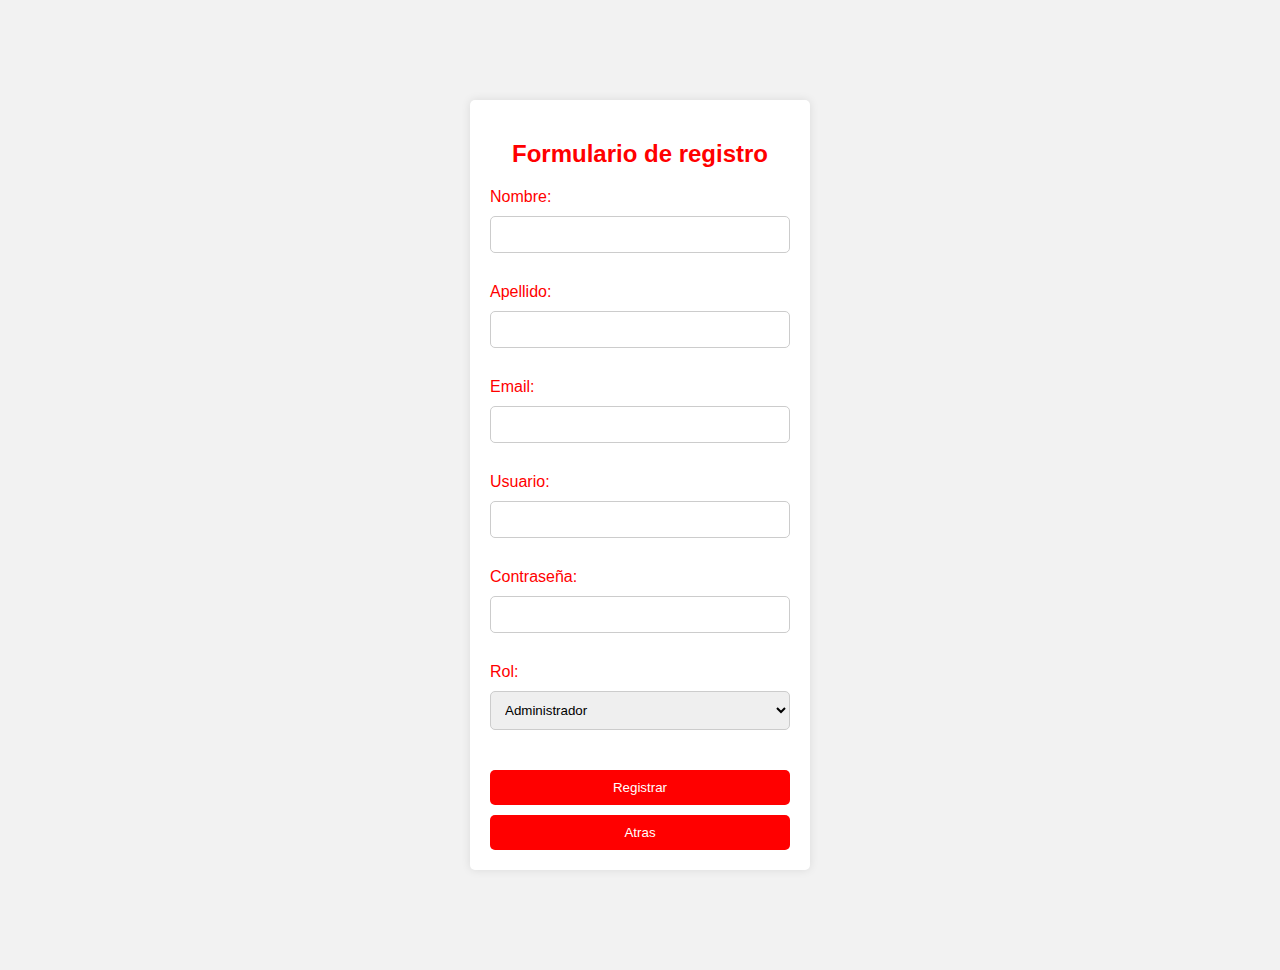
<file: Gestor/gestor de tareas/APP/templates/Registrarme.html>
<!DOCTYPE html>
<html lang="es">
<head>
    <meta charset="UTF-8">
    <meta name="viewport" content="width=device-width, initial-scale=1.0">
    <!-- <link rel="stylesheet" href="{{url_for('static',filename='css/estilos.css')}}"> -->
    <link rel="stylesheet" href="../static/css/registro.css">
    <title>Formulario de Registro</title>
</head>
<body>
    <div class="container">
        <center><h2>Formulario de registro</h2></center>
        <form action="/Registrarse" method="POST">
            <div class="form-group">
                <label for="nombre">Nombre:</label>
                <input type="text" id="nombre" name="nombre" required>
            </div>
            <div class="form-group">
                <label for="apellido">Apellido:</label>
                <input type="text" id="apellido" name="apellido" required>
            </div>
            <div class="form-group">
                <label for="email">Email:</label>
                <input type="email" id="email" name="email" required>
            </div>
            <div class="form-group">
                <label for="usuario">Usuario:</label>
                <input type="text" id="usuario" name="usuario" required>
            </div>
            <div class="form-group">
                <label for="contraseña">Contraseña:</label>
                <input type="password" id="contraseña" name="contraseña" required>
            </div>
            <div class="form-group">
                <label for="rol">Rol:</label>
                <select id="rol" name="rol" required>
                    <option value="admin">Administrador</option>
                    <option value="usuario">Usuario</option>
                </select>
            </div>
            <button type="submit" id="btnRegistrarU">Registrar</button>
            <center><button><a href="/">Atras</a></button></center>
        </form>
    </div>
</body>
</html>
</file>
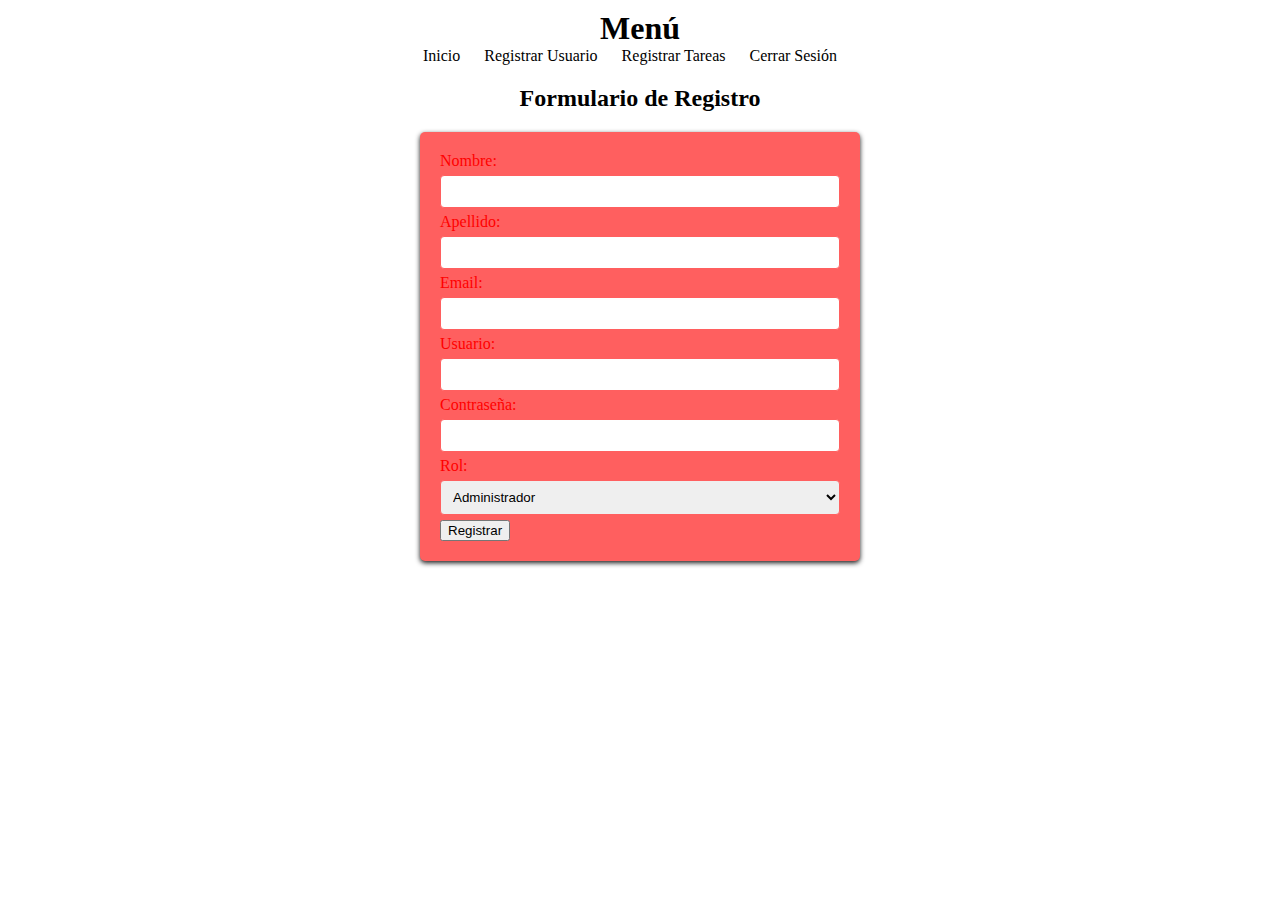
<file: Gestor/gestor de tareas/APP/templates/RegistroUsuario.html>
<!DOCTYPE html>
<html lang="es">
<head>
    <meta charset="UTF-8">
    <meta name="viewport" content="width=device-width, initial-scale=1.0">
    <!-- <link rel="stylesheet" href="{{url_for('static',filename='css/estilos.css')}}"> -->
    <link rel="stylesheet" href="../static/css/estilo.css">
    <title>Formulario de Registro</title>
</head>
<body>
    <header>
        <h1>Menú</h1>
        <ul>
            <li><a href="/lista">Inicio</a></li>
            <li><a href="/RegistroUsuarios">Registrar Usuario</a></li>
            <li><a href="/RegistroTareas">Registrar Tareas</a></li>
            <li><a href="/salir">Cerrar Sesión</a></li>
        </ul>
    </header>
    <div class="container">
        <center><h2>Formulario de Registro</h2></center>
        <form action="/RegistroUsuarios" method="POST">
            <div class="form-group">
                <label for="nombre">Nombre:</label>
                <input type="text" id="nombre" name="nombre" required>
            </div>
            <div class="form-group">
                <label for="apellido">Apellido:</label>
                <input type="text" id="apellido" name="apellido" required>
            </div>
            <div class="form-group">
                <label for="email">Email:</label>
                <input type="email" id="email" name="email" required>
            </div>
            <div class="form-group">
                <label for="usuario">Usuario:</label>
                <input type="text" id="usuario" name="usuario" required>
            </div>
            <div class="form-group">
                <label for="contraseña">Contraseña:</label>
                <input type="password" id="contraseña" name="contraseña" required>
            </div>
            <div class="form-group">
                <label for="rol">Rol:</label>
                <select id="rol" name="rol" required>
                    <option value="admin">Administrador</option>
                    <option value="usuario">Usuario</option>
                </select>
            </div>
            <button type="submit" id="btnRegistrarU">Registrar</button>
        </form>
    </div>
</body>
</html>
</file>
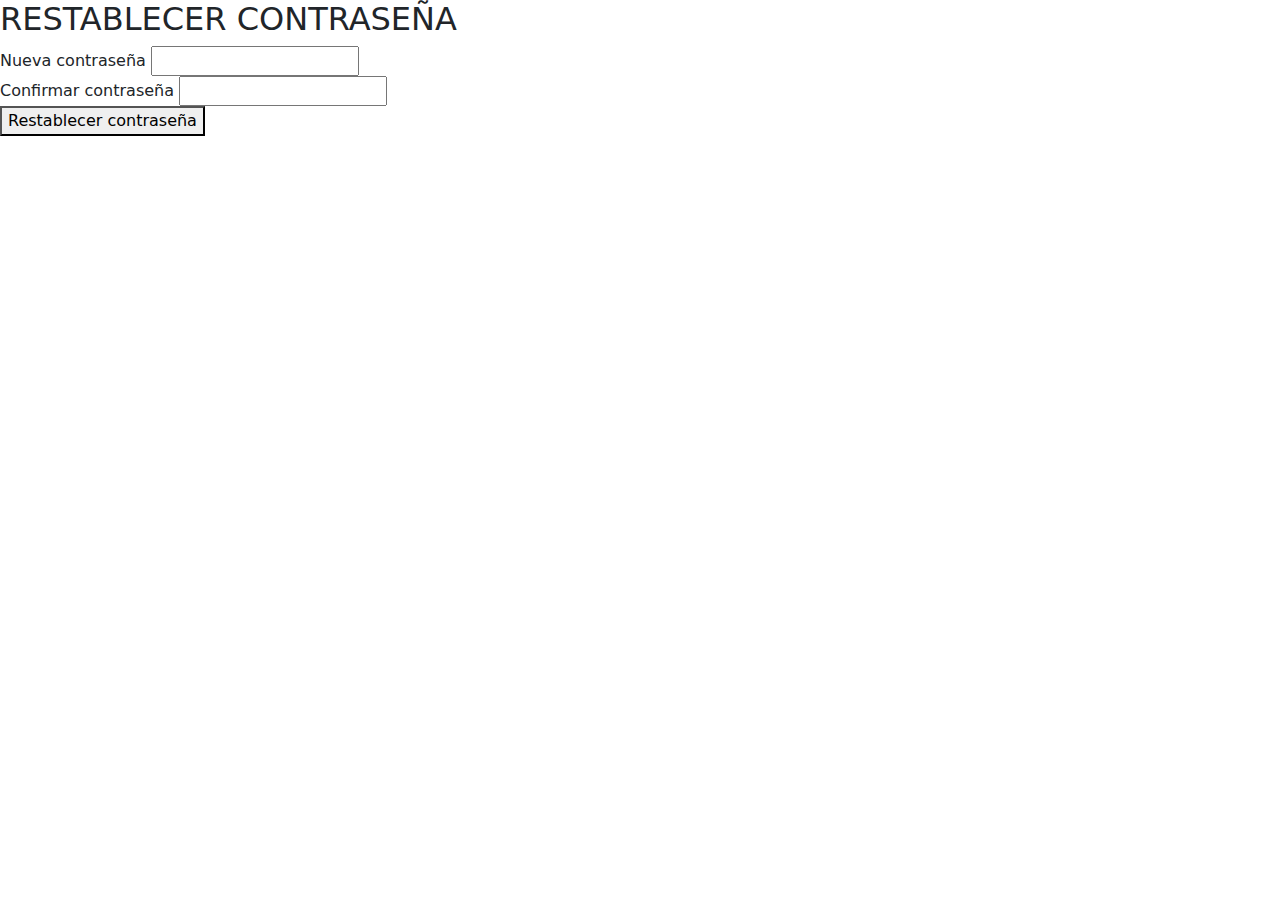
<file: Gestor/gestor de tareas/APP/templates/restablecer_contraseña.html>
<!DOCTYPE html>
<html lang="en">
<head>
    <meta charset="UTF-8">
    <meta name="viewport" content="width=device-width, initial-scale=1.0">
    <link href="https://cdn.jsdelivr.net/npm/bootstrap@5.3.3/dist/css/bootstrap.min.css" 
    rel="stylesheet" integrity="sha384-QWTKZyjpPEjISv5WaRU9OFeRpok6YctnYmDr5pNlyT2bRjXh0JMhjY6hW+ALEwIH" 
    crossorigin="anonymous">
    <title>Recuperar contraseña</title>
</head>
<body>
    <h2>RESTABLECER CONTRASEÑA</h2>
    <form action="" method="POST">
    <div class="form-group">
     <label for="">Nueva contraseña</label>
     <input type="password" id="nueva_contraseña" name="nueva_contraseña" required>
    </div>
    <div class="form-group">
        <label for="">Confirmar contraseña</label> 
        <input type="password" id="confirmar_contraseña" name="confirmar_contraseña" required>
       </div>
    <button type="submit">Restablecer contraseña</button>
    </form>
</body>
</html>
</file>
<file: Gestor/gestor de tareas/APP/static/css/registro.css>
/* Estilos generales */
body {
    font-family: Arial, sans-serif;
    background-color: #f2f2f2; /* Gris claro */
    margin: 0;
    padding: 0;
}

.container {
    width: 300px;
    margin: 100px auto;
    padding: 20px;
    background-color: white;
    border-radius: 5px;
    box-shadow: 0px 0px 10px rgba(0, 0, 0, 0.1);
}

h2 {
    color: #ff0000; /* Rojo */
}

.form-group {
    margin-bottom: 15px;
}

label {
    display: block;
    margin-bottom: 5px;
    color: #ff0000; /* Rojo */
}

input[type="text"],
input[type="email"],
input[type="password"],
select {
    width: 100%;
    padding: 10px;
    margin-top: 5px;
    margin-bottom: 15px;
    border: 1px solid #ccc; /* Gris claro */
    border-radius: 5px;
    box-sizing: border-box;
}

button {
    width: 100%;
    padding: 10px;
    margin-top: 10px;
    border: none;
    border-radius: 5px;
    background-color: #ff0000; /* Rojo */
    color: white;
    cursor: pointer;
}

button a {
    color: white;
    text-decoration: none;
}

button a:hover {
    text-decoration: underline;
}

button[type="submit"] {
    background-color: #ff0000; /* Rojo */
}

button[type="submit"]:hover {
    background-color: #cc0000; /* Rojo más oscuro */
}

a {
    color: #ff0000; /* Rojo */
    text-decoration: none;
}

a:hover {
    text-decoration: underline;
}
</file>
<file: Gestor/gestor de tareas/APP/static/css/estilo.css>
header {
    background-color: #ffffffd0; /* Rojo */
    color: black; /* Cambiado para contrastar mejor */
    margin: 10px;
    padding: 0 10px;
    text-align: center;
    border-radius: 5px;
}
header h1 {
    margin: 0;
}
header ul {
    list-style-type: none;
    padding: 0;
    margin: 0;
}
header ul li {
    display: inline;
    margin-right: 20px;
}
header ul li a {
    color: Black; /* Cambiado para contrastar mejor */
    text-decoration: none;
}
header ul li a:hover {
    text-decoration: underline;
}
.body2{
    background: linear-gradient(-45deg, #ff0000, #ff0000, #ff0000, #ff0000, #ff0000, #ff0000); /* Rojo */
    background-size: 400% 400%;
    animation: gradient 10s ease infinite;
}

@keyframes gradient {
    0% {
        background-position: 0% 50%;
    }
    50% {
        background-position: 100% 50%;
    }
    100% {
        background-position: 0% 50%;
    }
}
form {
    max-width: 400px;
    margin: 20px auto;
    padding: 20px;
    background-color: #ff5f5f; /* Rojo más claro */
    border-radius: 5px;
    box-shadow: 0 2px 5px rgba(0, 0, 0, 0.9);
}
label{
    font-family: cursive;
    color: #ff0000; /* Rojo */
}
input[type="text"],
input[type="date"],
input[type="email"],
input[type="password"],
select {
    width: 100%;
    padding: 8px;
    margin: 5px 0;
    box-sizing: border-box;
    border: 1px solid #ff5f5f; /* Rojo más claro */
    border-radius: 4px;
}
input[type="submit"] {
    background-color: #ff0000; /* Rojo */
    color: white;
    padding: 10px 15px;
    border: none;
    border-radius: 4px;
    cursor: pointer;
}
input[type="submit"]:hover {
    background-color: #cc0000; /* Rojo más oscuro */
}

#usuregis{
    color: black; /* Rojo */
}
</file>
